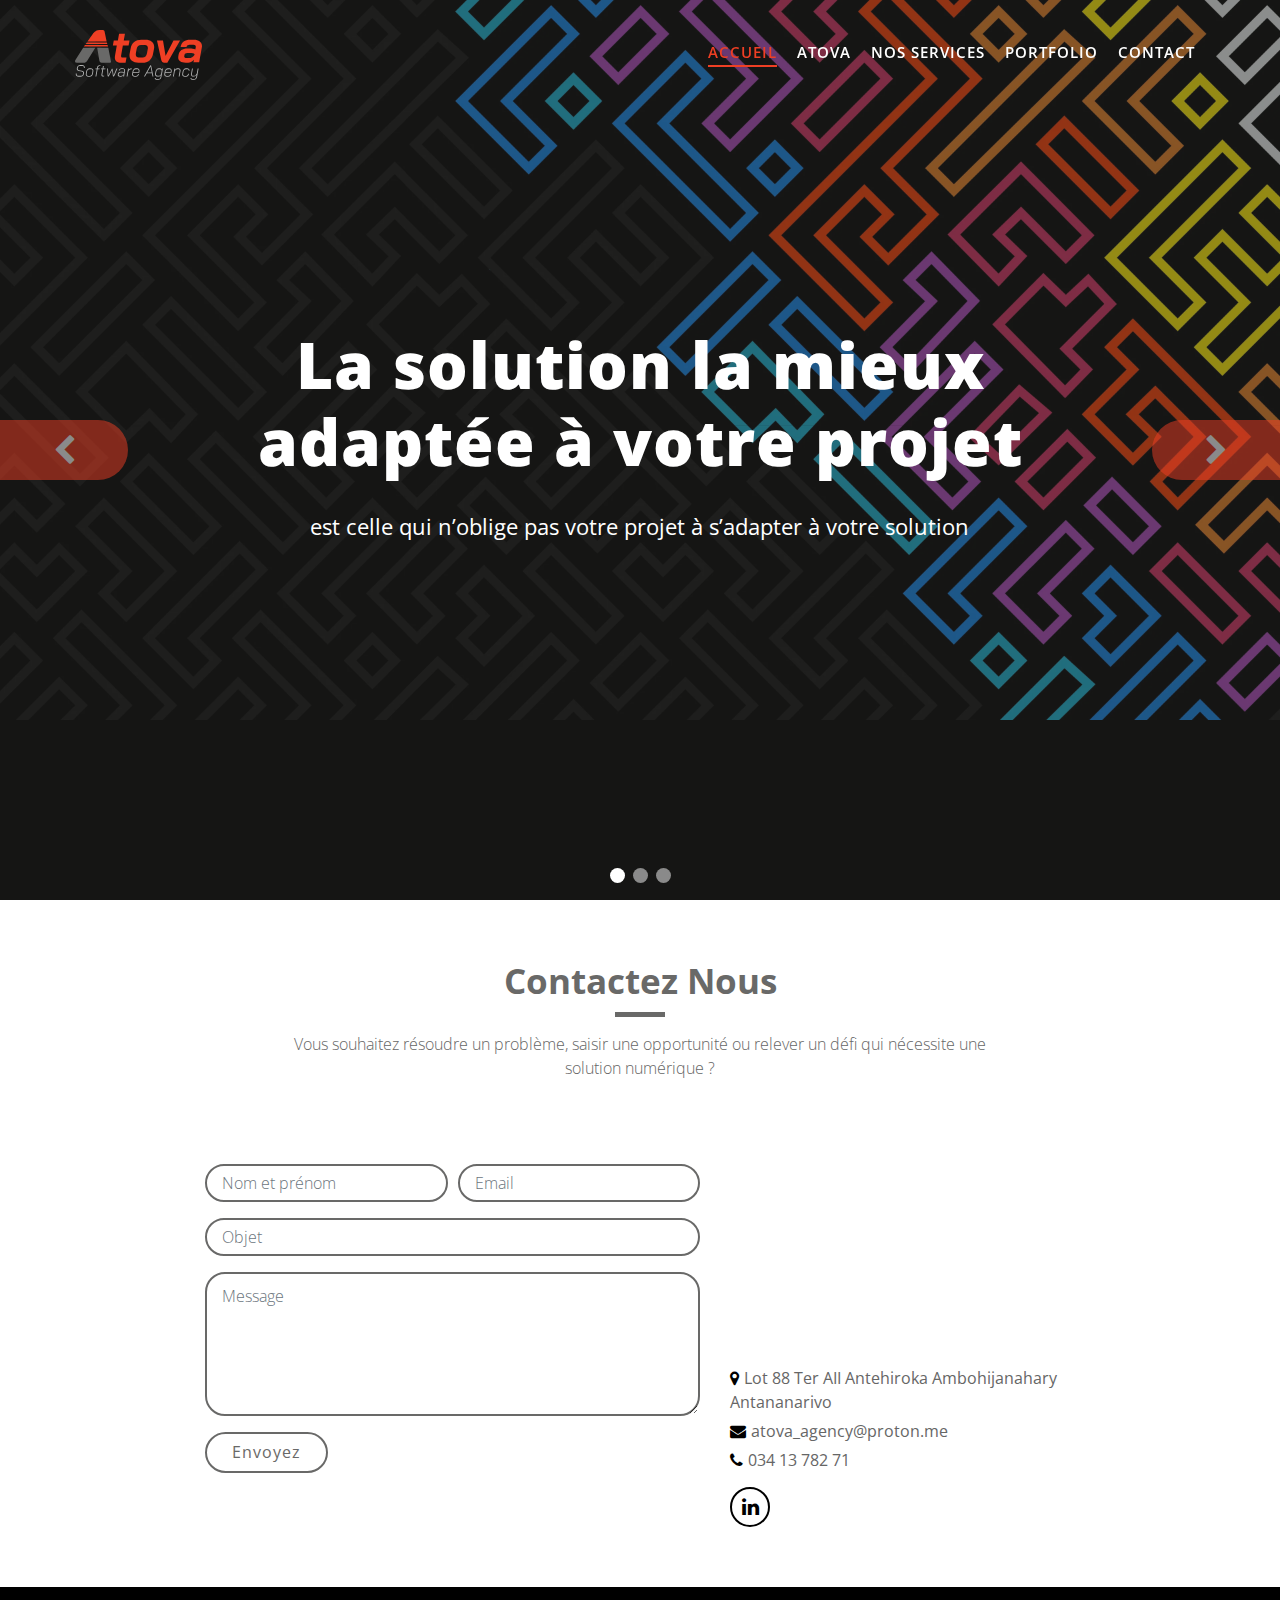
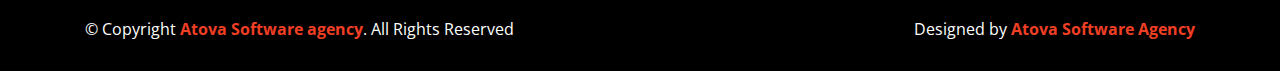
<file: index.html>
<!doctype html>
<html lang="En">
    <head>
        <meta charset="utf-8">
        <title>ATOVA Software Agency</title>
        <meta content="width=device-width, initial-scale=1.0" name="viewport">
        <meta content="Portfolio HTML Template" name="keywords">
        <meta content="Portfolio HTML Template" name="description">

        <!-- Favicon -->
        <link href="img/a_atovy-ico.png" rel="icon">

        <!-- Google Fonts -->
        <link href="https://fonts.googleapis.com/css?family=Open+Sans:300,400,600,700&display=swap" rel="stylesheet">

        <!-- CSS Libraries -->
        <link href="https://stackpath.bootstrapcdn.com/bootstrap/4.4.1/css/bootstrap.min.css" rel="stylesheet">
        <link href="https://stackpath.bootstrapcdn.com/font-awesome/4.7.0/css/font-awesome.min.css" rel="stylesheet">
        <link href="lib/owlcarousel/assets/owl.carousel.min.css" rel="stylesheet">
        <link href="lib/lightbox/css/lightbox.min.css" rel="stylesheet">

        <!-- Template Stylesheet -->
        <link href="css/style.css" rel="stylesheet">
    </head>

<body>
   <!-- Header Nav Start -->
   <div id="header">
    <div class="container-fluid">
        <div id="logo" class="pull-left">
            <a href="index-ATOVA.html"><img src="img/Logo_atovaSA.svg" alt="Logo" /></a>
        </div>

        <nav id="nav-menu-container">
            <ul class="nav-menu">
                <li class="menu-active"><a href="#header-carousel">Accueil</a></li>
                <li><a href="#about">Atova</a></li>
                <li><a href="#services">Nos services</a></li>
                <li><a href="#portfolio">Portfolio</a></li>
                <li><a href="#contact">Contact</a></li>
            </ul>
        </nav>
    </div>
</div>
<!-- Header Nav End -->
<!-- Header carousel Start-->
<div id="header-carousel">
    <div class="header-carousel-container">
        <div id="headerCarousel" class="carousel  slide carousel-fade" data-ride="carousel">
            <ul class="carousel-indicators">
                <li data-target="#headerCarousel" data-slide-to="0" class="active"></li>
                <li data-target="#headerCarousel" data-slide-to="1"></li>
                <li data-target="#headerCarousel" data-slide-to="2"></li>
            </ul>

            <div class="carousel-inner">
                <div class="carousel-item active">
                    <div class="carousel-background"><img src="img/3840x2160-colorful-abstract-background-v0-8j16f7e41qb91.webp" alt=""></div>
                    <div class="carousel-container">
                        <div class="carousel-content">
                            <h2>La solution la mieux adaptée à votre projet </h2>
                            <p>
                                est celle qui n’oblige pas votre projet à s’adapter à votre solution 
                            </p>
                            <!--<a href="" class="btn-get-started scrollto">Get Started</a> -->
                        </div>
                    </div>
                </div>

                <div class="carousel-item">
                    <div class="carousel-background"><img src="img/pexels-photo-1629236.webp" alt=""></div>
                    <div class="carousel-container">
                        <div class="carousel-content">
                            <h2>La solution la mieux adaptée à votre projet </h2>
                            <p>
                                est celle qui n’oblige pas votre projet à s’adapter à votre solution 
                            </p>
                            <!--<a href="" class="btn-get-started scrollto">Get Started</a> -->
                        </div>
                    </div>
                </div>

                <div class="carousel-item">
                    <div class="carousel-background"><img src="img/pawel-czerwinski-6lQDFGOB1iw-unsplash.webp" alt=""></div>
                    <div class="carousel-container">
                        <div class="carousel-content">
                            <h2>La solution la mieux adaptée à votre projet </h2>
                            <p>
                                est celle qui n’oblige pas votre projet à s’adapter à votre solution 
                            </p>
                            <!--<a href="" class="btn-get-started scrollto">Get Started</a> -->
                        </div>
                    </div>
                </div>
            </div>

            <a class="carousel-control-prev" href="#headerCarousel" role="button" data-slide="prev">
                <span class="carousel-control-prev-icon fa fa-chevron-left" aria-hidden="true"></span>
            </a>

            <a class="carousel-control-next" href="#headerCarousel" role="button" data-slide="next">
                <span class="carousel-control-next-icon fa fa-chevron-right" aria-hidden="true"></span>
            </a>

        </div>
    </div>
</div>
<!-- Header carousel End-->

<!-- Contact Start -->
<div class="contact" id="contact">
    <div class="container">
        <div class="section-header">
            <h3>Contactez nous</h3>
            <p>  
                Vous souhaitez résoudre un problème, saisir une opportunité ou relever un défi qui nécessite une solution numérique ?
            </p>
        </div>   
        <div class="row align-items-center">
            <div class="col-md-7">
                <div class="form">
                    <form action="" method="">
                        <div class="form-row">
                            <div class="form-group col-md-6">
                                <input type="text" class="form-control" placeholder="Nom et prénom" />
                            </div>
                            <div class="form-group col-md-6">
                                <input type="email" class="form-control" placeholder="Email" />
                            </div>
                        </div>
                        <div class="form-group">
                            <input type="text" class="form-control" placeholder="Objet" />
                        </div>
                        <div class="form-group">
                            <textarea class="form-control" rows="5" placeholder="Message"></textarea>
                        </div>
                        <div><button type="submit">Envoyez</button></div>
                    </form>
                </div>
            </div>
            <div class="col-md-5">
                <div class="contact-info">    
                    <iframe id="iframeid"
        width="450"
        height="250"
        style="border:0"
        src="https://www.google.com/maps/place/Atova+software+Agency/@-18.8322819,47.4912907,543m/data=!3m1!1e3!4m6!3m5!1s0x21f08110d6e508a9:0x440412cab8092c08!8m2!3d-18.8323033!4d47.4918602!16s%2Fg%2F11ln320gqv?hl=en-US&entry=ttu&g_ep=EgoyMDI0MDkwMy4wIKXMDSoASAFQAw%3D%3D"
></iframe>
                    <p><i class="fa fa-map-marker"></i>Lot 88 Ter AII Antehiroka Ambohijanahary Antananarivo </p>
                    <p><i class="fa fa-envelope"></i>atova_agency@proton.me</p>
                    <p><i class="fa fa-phone"></i>034 13 782 71</p>
                    <div class="social">
                        <a href="#"><i class="fa fa-linkedin"></i></a>
                    </div>
                </div>
            </div>
        </div>
    </div>
</div>
<!-- Contact End -->

<!-- Footer Start -->
<div id="footer">
    <div class="container">
        <div class="row align-items-center">
            <div class="col-md-6">
                <p>&copy; Copyright <a href="#"> Atova Software agency</a>. All Rights Reserved</p>
            </div>
            <div class="col-md-6">
                <p>Designed by <a href="#"> Atova Software Agency</a></p>
            </div>
        </div>
    </div>
</div>
<!-- Footer End -->

<!-- Back to Top -->
<a href="#" class="back-to-top"><i class="fa fa-chevron-up"></i></a>

<!-- JavaScript Libraries -->
<script src="https://code.jquery.com/jquery-3.4.1.min.js"></script>
<script src="https://stackpath.bootstrapcdn.com/bootstrap/4.4.1/js/bootstrap.bundle.min.js"></script>
<script src="lib/easing/easing.min.js"></script>
<script src="lib/menuspy/menuspy.min.js"></script>
<!-- script src="lib/waypoints/waypoints.min.js"></script-->
<script src="lib/counterup/counterup.min.js"></script>
<script src="lib/owlcarousel/owl.carousel.min.js"></script>
<script src="lib/isotope/isotope.pkgd.min.js"></script>
<script src="lib/lightbox/js/lightbox.min.js"></script>

<!-- Template Javascript -->
<script src="js/main.js"></script>
            
       
</body>
</html>
</file>
<file: css/style.css>
/**********************************/
/********** General CSS ***********/
/**********************************/
body {
    color: #666666;
    font-family: 'Open Sans', sans-serif;
    font-weight: 300;
    background: #ffffff;
}

a {
    color: #ef3f24;
    transition: 0.5s;
}

a:hover,
a:active,
a:focus {
    color: #666666;
    outline: none;
    text-decoration: none;
}

p {
    padding: 0;
    margin: 0 0 15px 0;
}

h1,
h2,
h3,
h4,
h5,
h6 {
    color: #666666;
    margin: 0 0 15px 0;
    padding: 0;
}

.back-to-top {
    position: fixed;
    display: none;
    background: #ef3f24;
    color: #ffffff;
    width: 44px;
    height: 44px;
    text-align: center;
    line-height: 1;
    font-size: 16px;
    border-radius: 50%;
    right: 15px;
    bottom: 15px;
    transition: background 0.5s;
    z-index: 11;
}

.back-to-top i {
    padding-top: 12px;
    color: #ffffff;
}


/**********************************/
/********* Header Nav CSS *********/
/**********************************/
#header {
    padding: 30px 0;
    height: 92px;
    position: fixed;
    left: 0;
    top: 0;
    right: 0;
    transition: all 0.5s;
    z-index: 997;
}

#header.header-scrolled {
    background: rgba(41, 41, 40, .9);
    padding: 10px 0;
    height: 72px;
    transition: all 0.5s;
}

#header #logo {
    float: left;
}

#header #logo img {
    padding: 0;
    margin: 0;
    max-height: 50px;
}

#nav-menu-container {
    float: right;
    margin: 0;
}

.nav-menu,
.nav-menu * {
    margin: 0;
    padding: 0;
    list-style: none;
}

.nav-menu li {
    position: relative;
    float: left;
    margin: 10px 10px 0 10px;
    white-space: nowrap;
}

.nav-menu a {
    padding: 0 0 3px 0;
    text-decoration: none;
    display: inline-block;
    color: #fff;
    font-size: 15px;
    font-weight: 600;
    letter-spacing: 1px;
    text-transform: uppercase;
    outline: none;
}

.nav-menu a::after {
    position: absolute;
    content: "";
    width: 100%;
    height: 2px;
    bottom: 0;
    left: 0;
    background: #ef3f24;
    opacity: 0;
    transition: .3s;
}

.nav-menu li:hover > a,
.nav-menu > .menu-active > a {
    color: #ef3f24;
}

.nav-menu li:hover > a::after,
.nav-menu > .menu-active > a::after {
    opacity: 1;
}

#mobile-nav-toggle {
    position: fixed;
    right: 0;
    top: 0;
    z-index: 999;
    margin: 20px 20px 0 0;
    border: 0;
    background: none;
    font-size: 24px;
    display: none;
    transition: all 0.4s;
    outline: none;
    cursor: pointer;
}

#mobile-nav-toggle i {
    color: #fff;
}

#mobile-nav {
    position: fixed;
    top: 0;
    padding-top: 30px;
    bottom: 0;
    z-index: 998;
    background: rgba(0, 0, 0, 0.8);
    left: -100%;
    width: 100%;
    text-align: center;
    overflow-y: auto;
    transition: 0.4s;
}

#mobile-nav ul {
    padding: 0;
    margin: 0;
    list-style: none;
}

#mobile-nav ul li {
    position: relative;
}

#mobile-nav ul li a {
    color: #ffffff;
    font-size: 16px;
    text-transform: uppercase;
    overflow: hidden;
    padding: 10px 15px;
    position: relative;
    text-decoration: none;
    width: 100%;
    display: block;
    outline: none;
    font-weight: 600;
}

#mobile-nav ul li a:hover {
    color: #ef3f24;
}

#mobile-nav ul li.menu-active a {
    color: #ef3f24;
}

#mobile-body-overly {
    width: 100%;
    height: 100%;
    z-index: 997;
    top: 0;
    left: 0;
    position: fixed;
    background: rgba(0, 0, 0, 0.7);
    display: none;
}

body.mobile-nav-active {
    overflow: hidden;
}

body.mobile-nav-active #mobile-nav {
    left: 0;
}

body.mobile-nav-active #mobile-nav-toggle {
    color: #fff;
}

@media (min-width: 992px) {
    #header #logo {
        padding-left: 60px;
    }

    #nav-menu-container {
        padding-right: 60px;
    }
}

@media (max-width: 767.98px) {
    #nav-menu-container {
        display: none;
    }

    #mobile-nav-toggle {
        display: inline;
    }
}



/**********************************/
/******** Header Carousel *********/
/**********************************/
#header-carousel {
    display: table;
    width: 100%;
    height: 100vh;
    background: #000;
}

#header-carousel .carousel-item {
    width: 100%;
    height: 100vh;
    background-size: cover;
    background-position: center;
    background-repeat: no-repeat;
}

#header-carousel .carousel-item::before {
    content: '';
    /*background: rgba(63, 105, 170, .5); */
    background: rgba(41, 41, 40, .5);
    position: absolute;
    height: 100%;
    width: 100%;
    top: 0;
    right: 0;
    left: 0;
    bottom: 0;
}

#header-carousel .carousel-container {
    display: -webkit-box;
    display: -webkit-flex;
    display: -ms-flexbox;
    display: flex;
    -webkit-box-pack: center;
    -webkit-justify-content: center;
    -ms-flex-pack: center;
    justify-content: center;
    -webkit-box-align: center;
    -webkit-align-items: center;
    -ms-flex-align: center;
    align-items: center;
    position: absolute;
    bottom: 0;
    top: 0;
    left: 0;
    right: 0;
}

#header-carousel .carousel-background img {
    max-width: 100%;
}

#header-carousel .carousel-content {
    max-width: 70%;
    text-align: center;
}

#header-carousel h2 {
    color: #ffffff;
    margin-bottom: 30px;
    font-size: 64px;
    font-weight: 800;
    letter-spacing: 1px;
}

#header-carousel p {
    width: 80%;
    margin: 0 auto 30px auto;
    color: #ffffff;
    font-size: 22px;
    font-weight: 400;
}

#header-carousel .carousel-control-prev,
#header-carousel .carousel-control-next {
    width: 10%;
}

#header-carousel .carousel-control-next-icon,
#header-carousel .carousel-control-prev-icon {
    width: 100%;
    height: 60px;
    padding: 15px;
    background: #ef3f24;
    font-size: 32px;
    line-height: 1;
}

#header-carousel .carousel-control-next-icon {
    border-radius: 50px 0 0 50px;
}

#header-carousel .carousel-control-prev-icon {
    border-radius: 0 50px 50px 0;
}

#header-carousel .carousel-indicators li {
    width: 15px;
    height: 15px;
    border: 1px solid transparent;
    border-radius: 15px;
    cursor: pointer;
}

#header-carousel .btn-get-started {
    display: inline-block;
    padding: 18px 40px;
    font-size: 20px;
    font-weight: 700;
    letter-spacing: 1px;
    text-transform: uppercase;
    transition: 0.5s;
    color: #ef3f24;
    background: #ffffff;
    border-radius: 50px;
}

#header-carousel .btn-get-started:hover {
    background: #ef3f24;
    color: #ffffff;
}

@media (max-width: 991.98px) {
    #header-carousel .carousel-content {
        max-width: 70%;
    }

    #header-carousel h2 {
        margin-bottom: 15px;
        font-size: 45px;
        font-weight: 700;
        letter-spacing: 1px;
    }

    #header-carousel p {
        margin: 0 auto 15px auto;
        font-size: 18px;
        font-weight: 400;
    }
    
    #header-carousel .btn-get-started {
        padding: 12px 25px;
        font-size: 18px;
        font-weight: 600;
        letter-spacing: 1px;
    }
}

@media (max-width: 767.98px) {
    #header-carousel .carousel-content {
        max-width: 80%;
    }

    #header-carousel h2 {
        margin-bottom: 15px;
        font-size: 35px;
        font-weight: 600;
        letter-spacing: 0;
    }

    #header-carousel p {
        margin: 0 auto 15px auto;
        font-size: 16px;
        font-weight: 400;
    }
    
    #header-carousel .btn-get-started {
        padding: 10px 25px;
        font-size: 16px;
        font-weight: 600;
        letter-spacing: 0;
    }
}

@media (max-width: 575.98px) {
    #header-carousel .carousel-content {
        max-width: 90%;
    }

    #header-carousel h2 {
        margin-bottom: 15px;
        font-size: 24px;
        font-weight: 600;
        letter-spacing: 0;
    }

    #header-carousel p {
        margin: 0 auto 15px auto;
        font-size: 15px;
        font-weight: 400;
    }
    
    #header-carousel .btn-get-started {
        padding: 5px 15px;
        font-size: 14px;
        font-weight: 400;
        letter-spacing: 0;
    }
}



/**********************************/
/******* Section Header CSS *******/
/**********************************/
.section-header {
    position: relative;
    max-width: 700px;
    margin: 0 auto 30px auto;
}

.section-header h2,
.section-header h3 {
    position: relative;
    color: #696968;
    font-size: 35px;
    font-weight: 700;
    text-align: center;
    text-transform: capitalize;
    padding-bottom: 15px;
}

.section-header h2::after,
.section-header h3::after {
    content: '';
    position: absolute;
    width: 50px;
    height: 5px;
    left: calc(50% - 25px);
    bottom: 0;
    background: #696968;
}

.section-header p {
    font-size: 16px;
    font-weight: 300;
    text-align: center;
    margin: 0
}



/**********************************/
/********** About Us CSS **********/
/**********************************/
#about {
    position: relative;
    padding: 60px 0 0 0;
    margin-bottom: -30px;
}

#about .row {
    margin-bottom: 30px;
}

#about .welcome {
    max-width: 900px;
    text-align: center;
}

#about .welcome h2 {
    color: #ef3f24;
    font-size: 35px;
    font-weight: 700;
    padding-bottom: 15px;
}

#about .welcome h2:after {
    position: absolute;
    content: "";
    width: 50px;
    height: 3px;
    top: 50px;
    left: calc(50% - 25px);
    background: #ef3f24;
}

#about .welcome p {
    font-size: 18px;
    font-weight: 400;
}

#about .welcome a {
    padding: 6px 25px;
    color: #ef3f24;
    letter-spacing: 1px;
    background: #ffffff;
    border: 2px solid #ef3f24;
    border-radius: 50px;
}

#about .welcome a:hover {
    color: #ffffff;
    background: #ef3f24;
}

#about .about-col {
    height: inherit;
    background: #ef3f24;
}

#about .about-col:nth-child(2) {
    background: #222222;
}

#about .about-content {
    position: relative;
    width: 100%;
    padding: 30px;
    text-align: center;
}

#about .about-content i {
    color: #ffffff;
    font-size: 60px;
    margin-bottom: 20px;
}

#about .about-content h2 {
    color: #ffffff;
    font-size: 30px;
    font-weight: 600;
}

#about .about-content p {
    color: #ffffff;
    font-size: 16px;
    font-weight: 300;
}



/**********************************/
/********** Service CSS ***********/
/**********************************/
#services {
    padding: 60px 0 30px 0;
    background: #ffffff;
}

#services .service-col {
    position: relative;
    width: 100%;
    height: 80px;
    overflow: hidden;
    margin-bottom: 30px;
    background: #f1f1f1;
    border-radius: 80px 5px 5px 80px;
}

#services .service-detail {
    position: absolute;
    width: 100%;
    height: 100%;
    top: 0;
    left: -100%;
    background: rgba(41, 41, 40, .92);
    padding: 5px 5px 5px 30px;
    color: #ffffff;
    font-size: 14px;
    font-weight: 300;
    line-height: 23px;
}

#services .service-col:hover .service-detail {
    transition: .5s;
    left: 0;
}

#services .service-icon {
    position: relative;
    display: inline-block;
    width: 80px;
    height: 80px;
    float: left;
    margin-right: 15px;
    text-align: center;
    padding: 16px 0;
    border: 3px solid #ef3f24;
    border-radius: 80px;
}

#services .service-icon i {
    font-size: 40px;
    color: #ef3f24;
}

#services .service-col h3 {
    color: #ef3f24;
    font-size: 18px;
    font-weight: 600;
    line-height: 24px;
    letter-spacing: 0;
    text-transform: uppercase;
    margin: 0;
    padding: 27px 0;
}

#services .service-col p {
    margin-bottom: 0;
}



/**********************************/
/********** Counter CSS ***********/
/**********************************/
#counters {
    padding: 60px 0;
    position: relative;
    text-align: center;
    color: #ffffff;
    background: #ef3f24;
}

#counters .counter .counter-icon {
    display: inline-block;
    width: 80px;
    height: 80px;
    padding: 5px 0;
    text-align: center;
    color: #ffffff;
    font-size: 40px;
    border: 2px solid #ffffff;
    border-radius: 50px;
}

#counters .counter .number {
    font-size: 70px;
    margin: 0 0 15px;
    color: #ffffff;
    font-weight: 700;
}

#counters .number:after {
    color: #fff;
    content: "+";
    font-size: 40px;
    position: absolute;
    top: calc(50% + 25px);
    -webkit-transform: translateY(-50%);
    transform: translateY(-50%);
}

#counters .counter h4 {
    margin: 0;
    color: #ffffff;
    font-size: 18px;
    font-weight: 400;
    text-transform: uppercase;
}



/**********************************/
/********* Portfolio CSS **********/
/**********************************/
#portfolio {
    position: relative;
    clear: both;
    padding: 60px 0;
}

#portfolio .section-header p {
    margin-bottom: 30px;
}

#portfolio .portfolio-flters {
    padding: 0;
    margin: 0 0 25px 0;
    list-style: none;
    text-align: center;
}

#portfolio .portfolio-flters li {
    position: relative;
    margin: 0 7px 5px 7px;
    display: inline-block;
    padding: 17px 0 4px 0;
    color: #ef3f24;
    font-size: 15px;
    font-weight: 600;
    line-height: 15px;
    text-transform: uppercase;
    cursor: pointer;
}

#portfolio .portfolio-flters li::before {
    position: absolute;
    content: "";
    width: 0;
    height: 0;
    top: 0;
    left: calc(50% - 12px);
    border-left: 12px solid transparent;
    border-right: 12px solid transparent;
    border-top: 15px solid #ef3f24;
    border-radius: 50%;
    transition: .3s;
    opacity: 0;
}

#portfolio .portfolio-flters li::after {
    position: absolute;
    content: "";
    width: 100%;
    height: 2px;
    bottom: 0;
    left: 0;
    background: #ef3f24;
    border-radius: 5px;
    transition: .3s;
    opacity: 0;
}

#portfolio .portfolio-flters li:hover::before,
#portfolio .portfolio-flters li.filter-active::before,
#portfolio .portfolio-flters li:hover::after,
#portfolio .portfolio-flters li.filter-active::after {
    opacity: 1;
}

#portfolio .portfolio-container .col-lg-4,
#portfolio .portfolio-container .col-md-4 {
    padding: 0;
}

#portfolio .portfolio-item {
    position: relative;
    overflow: hidden;
}

#portfolio .portfolio-item figure {
    background: #ef3f24;
    overflow: hidden;
    position: relative;
    border-radius: 0;
    margin: 0;
}

#portfolio .portfolio-item figure:hover img {
    opacity: 0.3;
    transform: scale(1.1);
    transition: 0.3s;
}

#portfolio .portfolio-item figure .link-preview,
#portfolio .portfolio-item figure .link-details,
#portfolio .portfolio-item figure .portfolio-title {
    position: absolute;
    display: inline-block;
    opacity: 0;
    line-height: 1;
    text-align: center;
    width: 50px;
    height: 50px;
    background: #ffffff;
    border-radius: 50px;
    transition: 0.2s linear;
}

#portfolio .portfolio-item figure .link-preview i,
#portfolio .portfolio-item figure .link-details i {
    padding: 12px 0;
    font-size: 24px;
}

#portfolio .portfolio-item figure .link-preview:hover,
#portfolio .portfolio-item figure .link-details:hover {
    background: #ef3f24;
}

#portfolio .portfolio-item figure .link-preview:hover i,
#portfolio .portfolio-item figure .link-details:hover i {
    color: #ffffff;
}

#portfolio .portfolio-item figure .link-preview {
    left: calc(50% - 55px);
    top: 0;
}

#portfolio .portfolio-item figure .link-details {
    right: calc(50% - 55px);
    top: 0;
}

#portfolio .portfolio-item figure .portfolio-title {
    margin: 0;
    width: 100%;
    height: 50%;
    left: 0;
    right: 0;
    top: 100%;
    padding: 30px 10px;
    color: #ffffff;
    font-size: 18px;
    font-weight: 400;
    text-transform: capitalize;
    background: none;
    border-radius: 0;
}

#portfolio .portfolio-item figure .portfolio-title span {
    display: block;
    margin-top: 10px;
    font-size: 12px;
    font-weight: 300;
    text-transform: uppercase;
}

#portfolio .portfolio-item figure:hover .link-preview {
    opacity: 1;
    top: 25%;
}

#portfolio .portfolio-item figure:hover .link-details {
    opacity: 1;
    top: 25%;
}

#portfolio .portfolio-item figure:hover .portfolio-title {
    opacity: 1;
    top: 50%;
}



/**********************************/
/******** Testimonial CSS *********/
/**********************************/
#testimonials {
    position: relative;
    padding: 60px 0;
    background: #ef3f24;
}

#testimonials .container {
    max-width: 700px;
}

#testimonials .testimonial-item {
    display: flex;
    align-items: center;
}

#testimonials .testimonial-item .testimonial-img {
    position: relative;
    width: 150px;
}

#testimonials .testimonial-item img {
    border: 5px solid rgba(256, 256, 256, .3);
    border-radius: 150px 0 0 150px;
}

#testimonials .testimonial-item .testimonial-content {
    position: relative;
    width: calc(100% - 150px);
    margin-left: 15px;
    overflow: hidden;
}

#testimonials .testimonial-item h3 {
    font-size: 18px;
    font-weight: 600;
    color: #ffffff;
    letter-spacing: 1px;
    margin-bottom: 5px;
}

#testimonials .testimonial-item h4 {
    position: relative;
    color: #ffffff;
    font-size: 14px;
    font-weight: 300;
    font-style: italic;
    letter-spacing: 1px;
    margin-bottom: 8px;
    padding-bottom: 5px;
}

#testimonials .testimonial-item h4::after {
    position: absolute;
    content: "";
    width: 50px;
    height: 2px;
    left: 0;
    bottom: 0;
    background: rgba(256, 256, 256, .3);
}

#testimonials .testimonial-item p {
    color: #ffffff;
    font-size: 16px;
    font-weight: 300;
    margin: 0;
}

#testimonials .owl-nav,
#testimonials .owl-dots {
    margin-top: 15px;
    text-align: center;
}

#testimonials .owl-dot {
    display: inline-block;
    margin: 0 5px;
    width: 12px;
    height: 12px;
    border-radius: 50%;
    background: rgba(256, 256, 256, .3);
}

#testimonials .owl-dot.active {
    background: #ffffff;
}



/**********************************/
/********** Contact CSS ***********/
/**********************************/
#contact {
    position: relative;
    padding: 60px 0;
}

#contact .container {
    max-width: 900px;
}

#contact .contact-info img {
    max-width: 100%;
    margin-bottom: 15px;
    border-radius: 5px;
}

#contact .contact-info p {
    margin-bottom: 5px;
    color: #666666;
    font-size: 16px;
    font-weight: 400;
}

#contact .contact-info p i {
    color: #000;
    margin-right: 5px;
}

#contact .social {
    position: relative;
    width: 100%;
}

#contact .social a {
    display: inline-block;
    margin: 10px 10px 0 0;
    width: 40px;
    height: 40px;
    padding: 3px 0;
    text-align: center;
    font-size: 20px;
    border: 2px solid #000;
    background-color: #fff;
    border-radius: 30px;
}

#contact .social a i {
    color: #000;
}

#contact .social a:hover {
    background: #000;
}

#contact .social a:hover i {
    color: #fff;
}

#contact .form {
    color: #666666;
    font-weight: 300;
}

@media (max-width: 767.98px) {
    #contact .form {
        margin-bottom: 30px;
    }
}

#contact .form input,
#contact .form textarea {
    color: #666666;
    font-size: 16px;
    font-weight: 300;
    padding: 10px 15px;
    border: none;
    border: 2px solid #696968;
    border-radius: 20px;
    box-shadow: none;
}

#contact .form input:focus,
#contact .form textarea:focus {
    box-shadow: 0 0 5px #ef3f24;
}

#contact .form button[type="submit"] {
    padding: 6px 25px 7px 25px;
    color: #696968;
    letter-spacing: 1px;
    transition: 0.3s;
    cursor: pointer;
    border-radius: 30px;
    border: 2px solid #696968;
    background: #ffffff;
}

#contact .form button[type="submit"]:hover {
    background: #696968;
    color: #FFFFFF;
}



/**********************************/
/********** Footer CSS ************/
/**********************************/
#footer {
    position: relative;
    padding: 30px 0;
    background: #000;
}

#footer .col-md-6:first-child p {
    text-align: left;
}

#footer .col-md-6:last-child p {
    text-align: right;
}

@media (max-width: 767.98px) {
    #footer .col-md-6:first-child p,
    #footer .col-md-6:last-child p {
        text-align: center;
    }
}

#footer p {
    color: #ffffff;
    font-size: 16px;
    font-weight: 400;
    margin: 0;
}

#footer p a {
    font-weight: 700;
}

#footer p a:hover {
    color: #ffffff;
}
</file>
